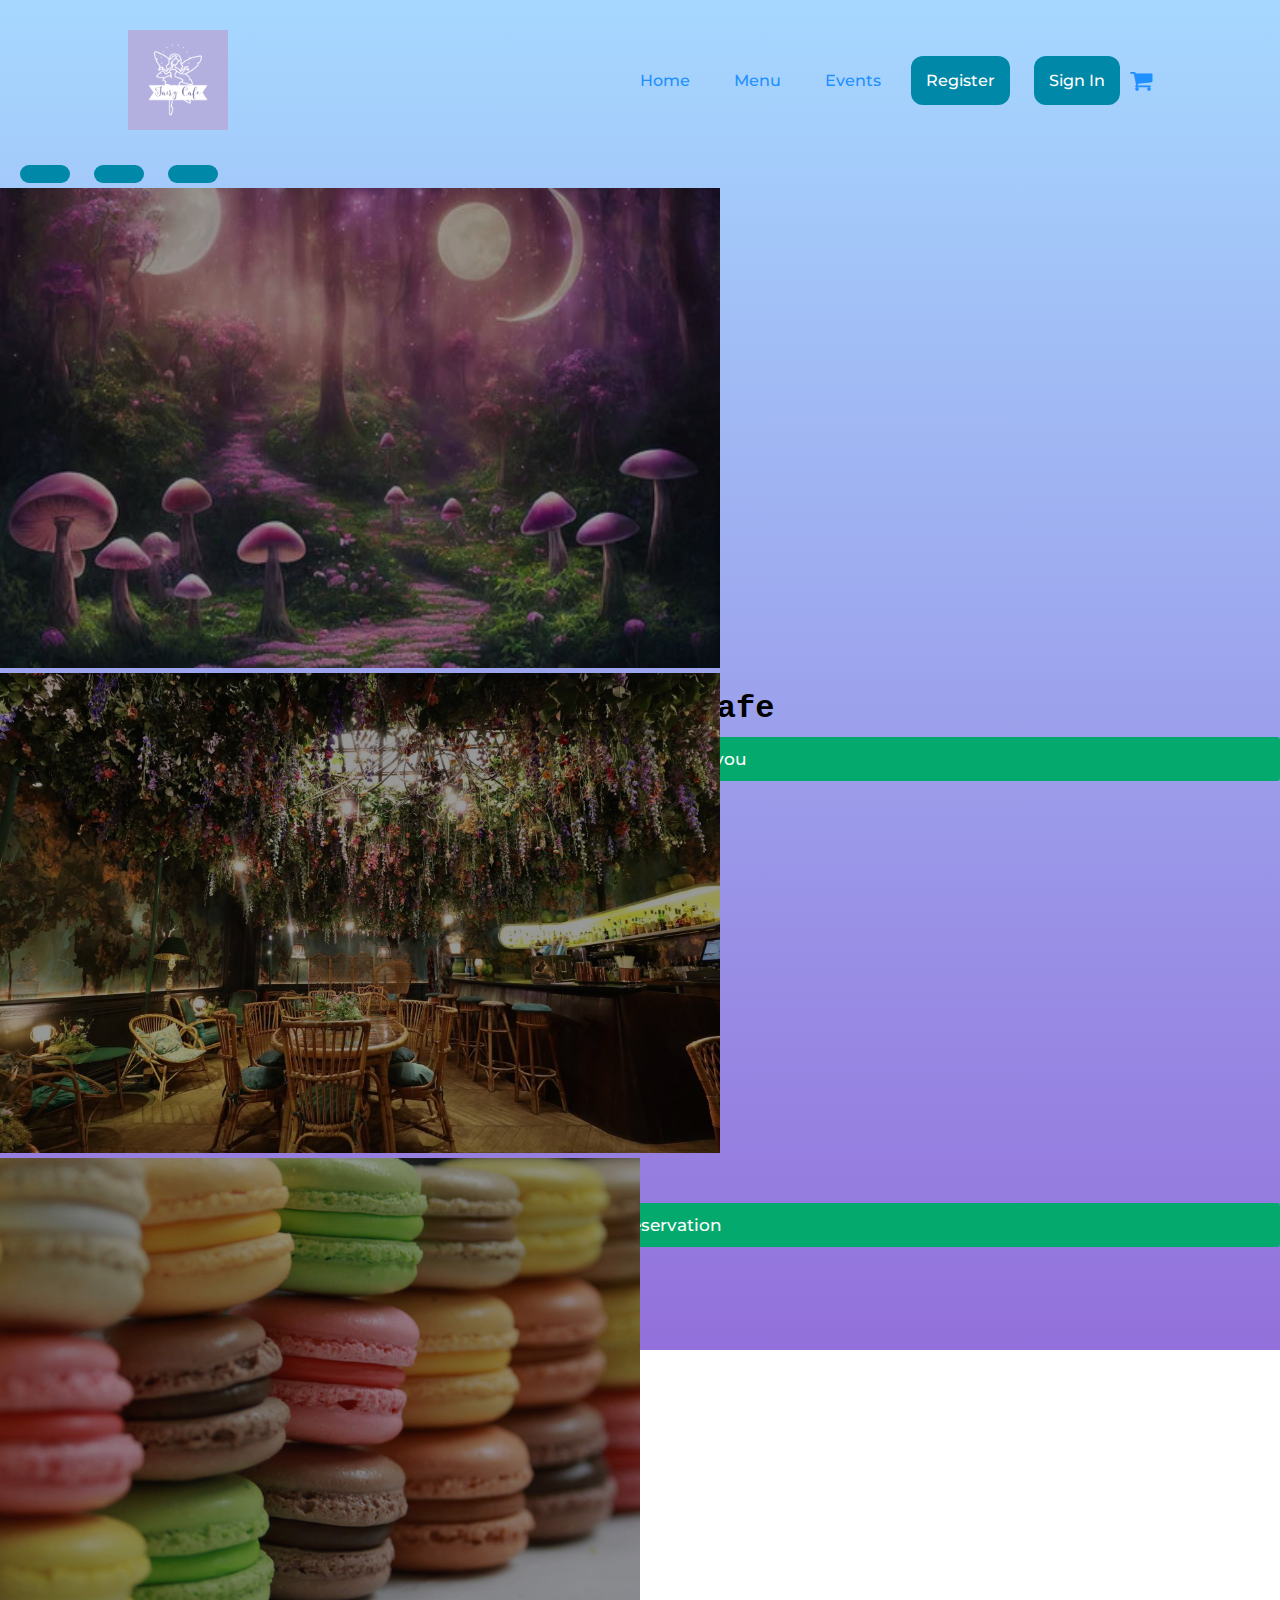
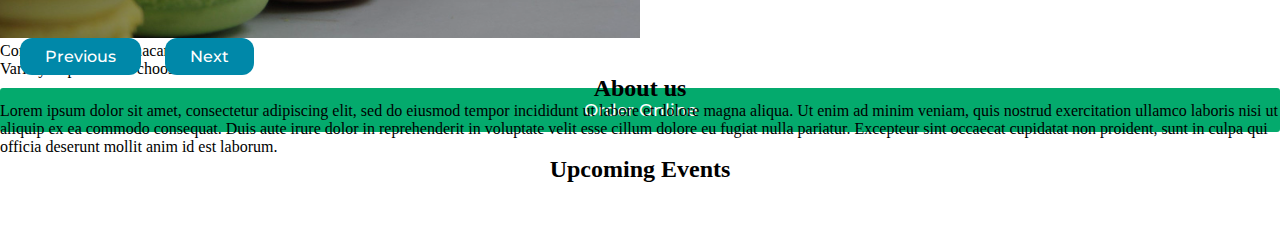
<file: index.html>
<!DOCTYPE html>
<html lang="en">
  <head>
    <meta charset="UTF-8" />
    <meta http-equiv="X-UA-Compatible" contents="IE=edge" />
    <meta name="viewport" contents="width=device-width, initial-scale=1.0" />
    <link rel="stylesheet" href="" />
    <link rel="stylesheet" href="css/stylesheet.css" />
    <link
      href="https://cdn.jsdelivr.net/npm/bootstrap@5.2.1/dist/css/bootstrap.min.css"
      rel="stylesheet"
      integrity="sha384-iYQeCzEYFbKjA/T2uDLTpkwGzCiq6soy8tYaI1GyVh/UjpbCx/TYkiZhlZB6+fzT"
      crossorigin="anonymous"
    />
    <link rel="stylesheet" href="https://cdnjs.cloudflare.com/ajax/libs/font-awesome/4.7.0/css/font-awesome.min.css">
    <script
      defer
      src="https://cdn.jsdelivr.net/npm/bootstrap@5.2.1/dist/js/bootstrap.bundle.min.js"
      integrity="sha384-u1OknCvxWvY5kfmNBILK2hRnQC3Pr17a+RTT6rIHI7NnikvbZlHgTPOOmMi466C8"
      crossorigin="anonymous"
    ></script>
    <title>Fairy Cafe</title>
  </head>
  <body>
    <body style="overflow: unset touch-action auto">
    <section class="scene-1">
      <div class="backdrop"></div>
      <header>
        <!--<div class="navbar">-->
        <img class="logo" src="./images/Fairy Cafe-1.jpg" alt="logo" />
        <nav>
          <ul class="nav_list">
            <li><a href="index.html">Home</a></li>
            <li><a href="products.html">Menu</a></li>
            <li><a href="#services">Events</a></li>
          </ul>
        </nav>
        <nav>
          <a class="cta" href="user-registration.html"
            ><button>Register</button></a
          >

          <a class="cta" href="user-login.html"><button>Sign In</button></a>
        </nav>
        <nav>
          <a href="checkout.html" class="fa fa-shopping-cart" style="font-size:24px"></a>



        </nav>
        <!--</div>-->
      </header>

      <div id="hero-carousel" class="carousel slide" data-bs-ride="carousel">
        <div class="carousel-indicators">
          <button
            type="button"
            data-bs-target="#hero-carousel"
            data-bs-slide-to="0"
            class="active"
            aria-current="true"
            aria-label="Slide 1"
          ></button>
          <button
            type="button"
            data-bs-target="#hero-carousel"
            data-bs-slide-to="1"
            aria-label="Slide 2"
          ></button>
          <button
            type="button"
            data-bs-target="#hero-carousel"
            data-bs-slide-to="2"
            aria-label="Slide 3"
          ></button>
        </div>

        <div class="carousel-inner">
          <div class="carousel-item active c-item">
            <img
              src="./images/fairy-tale-bg.webp"
              class="d-block w-100 c-img"
              alt="Slide 1"
            />
            <div class="carousel-caption top-0 mt-4">
              <p class="mt-5 fs-3 text-uppercase">Discover the Magical World</p>
              <h1 class="display-1 fw-bolder text-capitalize">
                The Fairy Cafe
              </h1>
              <button class="btn btn-primary px-4 py-2 fs-5 mt-5">
                Find a location near you
              </button>
            </div>
          </div>
          <div class="carousel-item c-item">
            <img
              src="./images/setting.jpeg"
              class="d-block w-100 c-img"
              alt="Slide 2"
            />
            <div class="carousel-caption top-0 mt-4">
              <p class="text-uppercase fs-3 mt-5">
                Walk ins and reservations welcome
              </p>
              <p class="display-1 fw-bolder text-capitalize">
                Reservations available
              </p>
              <button
                class="btn btn-primary px-4 py-2 fs-5 mt-5"
                data-bs-toggle="modal"
                data-bs-target="#booking-modal"
              >
                Make a reservation
              </button>
            </div>
          </div>
          <div class="carousel-item c-item">
            <img
              src="./images/pastry.jpeg"
              class="d-block w-100 c-img"
              alt="Slide 3"
            />
            <div class="carousel-caption top-0 mt-4">
              <p class="text-uppercase fs-3 mt-5">
                Come try our sweet macarons
              </p>
              <p class="display-1 fw-bolder text-capitalize">
                Variety of pastries to choose from
              </p>
              <button
                class="btn btn-primary px-4 py-2 fs-5 mt-5"
                data-bs-toggle="modal"
                data-bs-target="#booking-modal"
              >
                Order Online
              </button>
            </div>
          </div>
        </div>
        <button
          class="carousel-control-prev"
          type="button"
          data-bs-target="#hero-carousel"
          data-bs-slide="prev"
        >
          <span class="carousel-control-prev-icon" aria-hidden="true"></span>
          <span class="visually-hidden">Previous</span>
        </button>
        <button
          class="carousel-control-next"
          type="button"
          data-bs-target="#hero-carousel"
          data-bs-slide="next"
        >
          <span class="carousel-control-next-icon" aria-hidden="true"></span>
          <span class="visually-hidden">Next</span>
        </button>
      </div>
      <!--
      <div class="small-container">
        <h2>Top Selling Items</h2>
        <div class="row">
          <div class="col-4">
            <img src="./images/cafe-latte.jpeg" alt="Cafe Late">
            <h4>Cafe Latte</h4>
            <p>Price: $3.99</p>
            <button class="cart" type="button">Add to Cart</button>
          </div>
          <div class="col-4">
            <img src="./images/matcha.jpeg" alt="Cafe Late">
            <h4>Matcha Soft Served Ice-Cream</h4>
            <p>Price: $4.99</p>
            <button class="cart" type="button">Add to Cart</button>
          </div>
          <div class="col-4">
            <img src="./images/macarons.jpeg" alt="Cafe Late">
            <h4>Macarons</h4>
            <p>Price: $1.99 each</p>
            <button class="cart" type="button">Add to Cart</button>
          </div>
          <div class="col-4">
            <img src="./images/frappe1.jpeg" alt="Cafe Late">
            <h4>Frappe</h4>
            <p>Price: $4.99</p>
            <button class="cart" type="button">Add to Cart</button>
          </div>
          <div class="col-4">
            <img src="./images/chocolate-croissants.jpeg" alt="Cafe Late">
            <h4>Chocolate Croissant</h4>
            <p>Price: $3.50</p>
            <button class="cart" type="button">Add to Cart</button>
          </div>
          <div class="col-4">
            <img src="./images/bagel.jpeg" alt="Cafe Late">
            <h4>Bagel</h4>
            <p>Price: $2.99</p>
            <button class="cart" type="button">Add to Cart</button>
          </div>
          -->
        </div>

        <div class="aboutus">
          <h2>About us</h2>
          <p>Lorem ipsum dolor sit amet, consectetur adipiscing elit, sed do eiusmod tempor incididunt ut labore et dolore magna aliqua. Ut enim ad minim veniam, quis nostrud exercitation ullamco laboris nisi ut aliquip ex ea commodo consequat. Duis aute irure dolor in reprehenderit in voluptate velit esse cillum dolore eu fugiat nulla pariatur. Excepteur sint occaecat cupidatat non proident, sunt in culpa qui officia deserunt mollit anim id est laborum.</p>
        </div>
      <div class="events">
          <h2>Upcoming Events</h2>
          <ul>
            <li>April 21st: Book Club Friday</li>
            <li>April 22nd: Buy one Get one Free on select frozen desserts</li>
            <li>May 1st: $1.99 for any soft served desserts</li>
      



          </ul>
      </div>




      </div>
    </section>
  </body>
  </body>
</html>
</file>
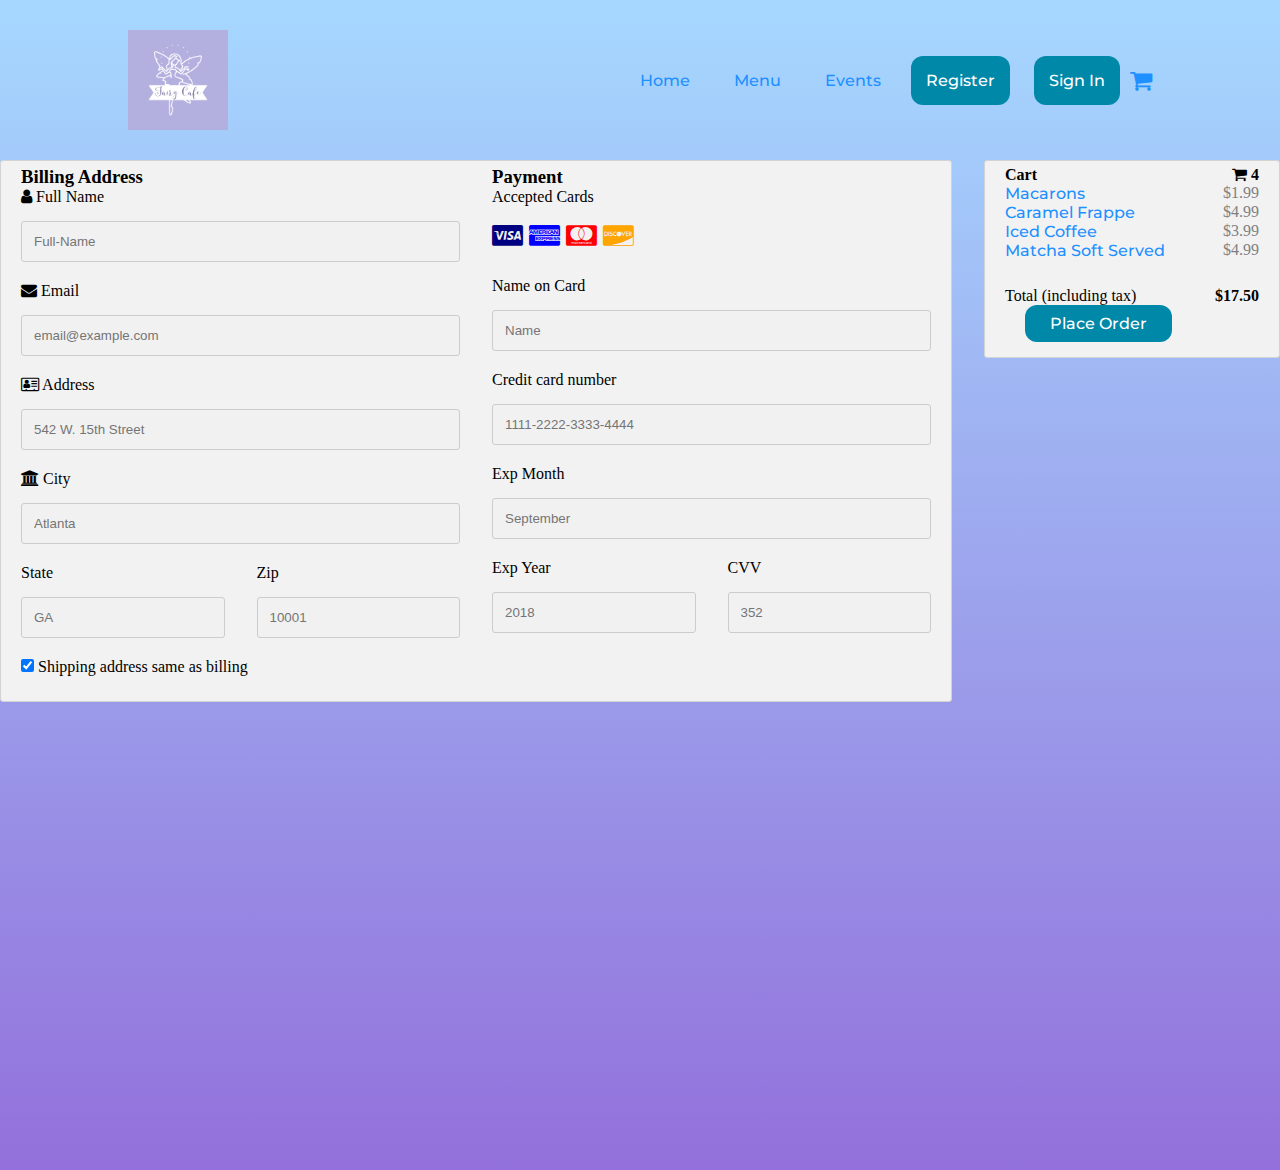
<file: checkout.html>
<!DOCTYPE html>
<html lang="en">
  <head>
    <meta charset="UTF-8">
    <meta http-equiv="X-UA-Compatible" contents="IE=edge">
    <meta name="viewport" contents="width=device-width, initial-scale=1.0">
    <link rel="stylesheet" href=""/>
    <link rel="stylesheet" href="css/stylesheet.css" />
    <link href="https://cdn.jsdelivr.net/npm/bootstrap@5.2.1/dist/css/bootstrap.min.css" rel="stylesheet" integrity="sha384-iYQeCzEYFbKjA/T2uDLTpkwGzCiq6soy8tYaI1GyVh/UjpbCx/TYkiZhlZB6+fzT" crossorigin="anonymous">
    <link rel="stylesheet" href="https://cdnjs.cloudflare.com/ajax/libs/font-awesome/4.7.0/css/font-awesome.min.css">
  <script defer src="https://cdn.jsdelivr.net/npm/bootstrap@5.2.1/dist/js/bootstrap.bundle.min.js" integrity="sha384-u1OknCvxWvY5kfmNBILK2hRnQC3Pr17a+RTT6rIHI7NnikvbZlHgTPOOmMi466C8" crossorigin="anonymous"></script>
    <title>Fairy Cafe</title>
  </head>
  <body>
    <section class="scene2">
        <header>
            <!--<div class="navbar">-->
            <img class="logo" src="./images/Fairy Cafe-1.jpg" alt="logo" />
            <nav>
              <ul class="nav_list">
                <li><a href="index.html">Home</a></li>
                <li><a href="products.html">Menu</a></li>
                <li><a href="#services">Events</a></li>
              </ul>
            </nav>
            <nav>
              <a class="cta" href="user-registration.html"
                ><button>Register</button></a
              >
    
              <a class="cta" href="#"><button>Sign In</button></a>
            </nav>
            <nav>
              <a href="checkout.html" class="fa fa-shopping-cart" style="font-size:24px"></a>
            </nav>
            <!--</div>-->
          </header>
    <div class="row">
        <div class="col-75">
          <div class="container">
            <form action="/action_page.php">
      
              <div class="row">
                <div class="col-50">
                  <h3>Billing Address</h3>
                  <label for="fname"><i class="fa fa-user"></i> Full Name</label>
                  <input type="text" id="fname" name="firstname" placeholder="Full-Name">
                  <label for="email"><i class="fa fa-envelope"></i> Email</label>
                  <input type="text" id="email" name="email" placeholder="email@example.com">
                  <label for="adr"><i class="fa fa-address-card-o"></i> Address</label>
                  <input type="text" id="adr" name="address" placeholder="542 W. 15th Street">
                  <label for="city"><i class="fa fa-institution"></i> City</label>
                  <input type="text" id="city" name="city" placeholder="Atlanta">
      
                  <div class="row">
                    <div class="col-50">
                      <label for="state">State</label>
                      <input type="text" id="state" name="state" placeholder="GA">
                    </div>
                    <div class="col-50">
                      <label for="zip">Zip</label>
                      <input type="text" id="zip" name="zip" placeholder="10001">
                    </div>
                  </div>
                </div>
      
                <div class="col-50">
                  <h3>Payment</h3>
                  <label for="fname">Accepted Cards</label>
                  <div class="icon-container">
                    <i class="fa fa-cc-visa" style="color:navy;"></i>
                    <i class="fa fa-cc-amex" style="color:blue;"></i>
                    <i class="fa fa-cc-mastercard" style="color:red;"></i>
                    <i class="fa fa-cc-discover" style="color:orange;"></i>
                  </div>
                  <label for="cname">Name on Card</label>
                  <input type="text" id="cname" name="cardname" placeholder="Name">
                  <label for="ccnum">Credit card number</label>
                  <input type="text" id="ccnum" name="cardnumber" placeholder="1111-2222-3333-4444">
                  <label for="expmonth">Exp Month</label>
                  <input type="text" id="expmonth" name="expmonth" placeholder="September">
      
                  <div class="row">
                    <div class="col-50">
                      <label for="expyear">Exp Year</label>
                      <input type="text" id="expyear" name="expyear" placeholder="2018">
                    </div>
                    <div class="col-50">
                      <label for="cvv">CVV</label>
                      <input type="text" id="cvv" name="cvv" placeholder="352">
                    </div>
                  </div>
                </div>
      
              </div>
              <label>
                <input type="checkbox" checked="checked" name="sameadr"> Shipping address same as billing
              </label>
              <!--<input type="submit" value="Continue to checkout" class="btn">-->
            </form>
          </div>
        </div>
      
        <div class="col-25">
          <div class="container">
            <h4>Cart
              <span class="price" style="color:black">
                <i class="fa fa-shopping-cart"></i>
                <b>4</b>
              </span>
            </h4>
            <p><a href="#">Macarons</a> <span class="price">$1.99</span></p>
            <p><a href="#">Caramel Frappe</a> <span class="price">$4.99</span></p>
            <p><a href="#">Iced Coffee</a> <span class="price">$3.99</span></p>
            <p><a href="#">Matcha Soft Served</a> <span class="price">$4.99</span></p>
            <hr>
            <p>Total (including tax) <span class="price" style="color:black"><b>$17.50</b></span></p>
            <button>Place Order</button>
          </div>
        </div>
      </div>

    </section>


  </body>
  </html>
</file>
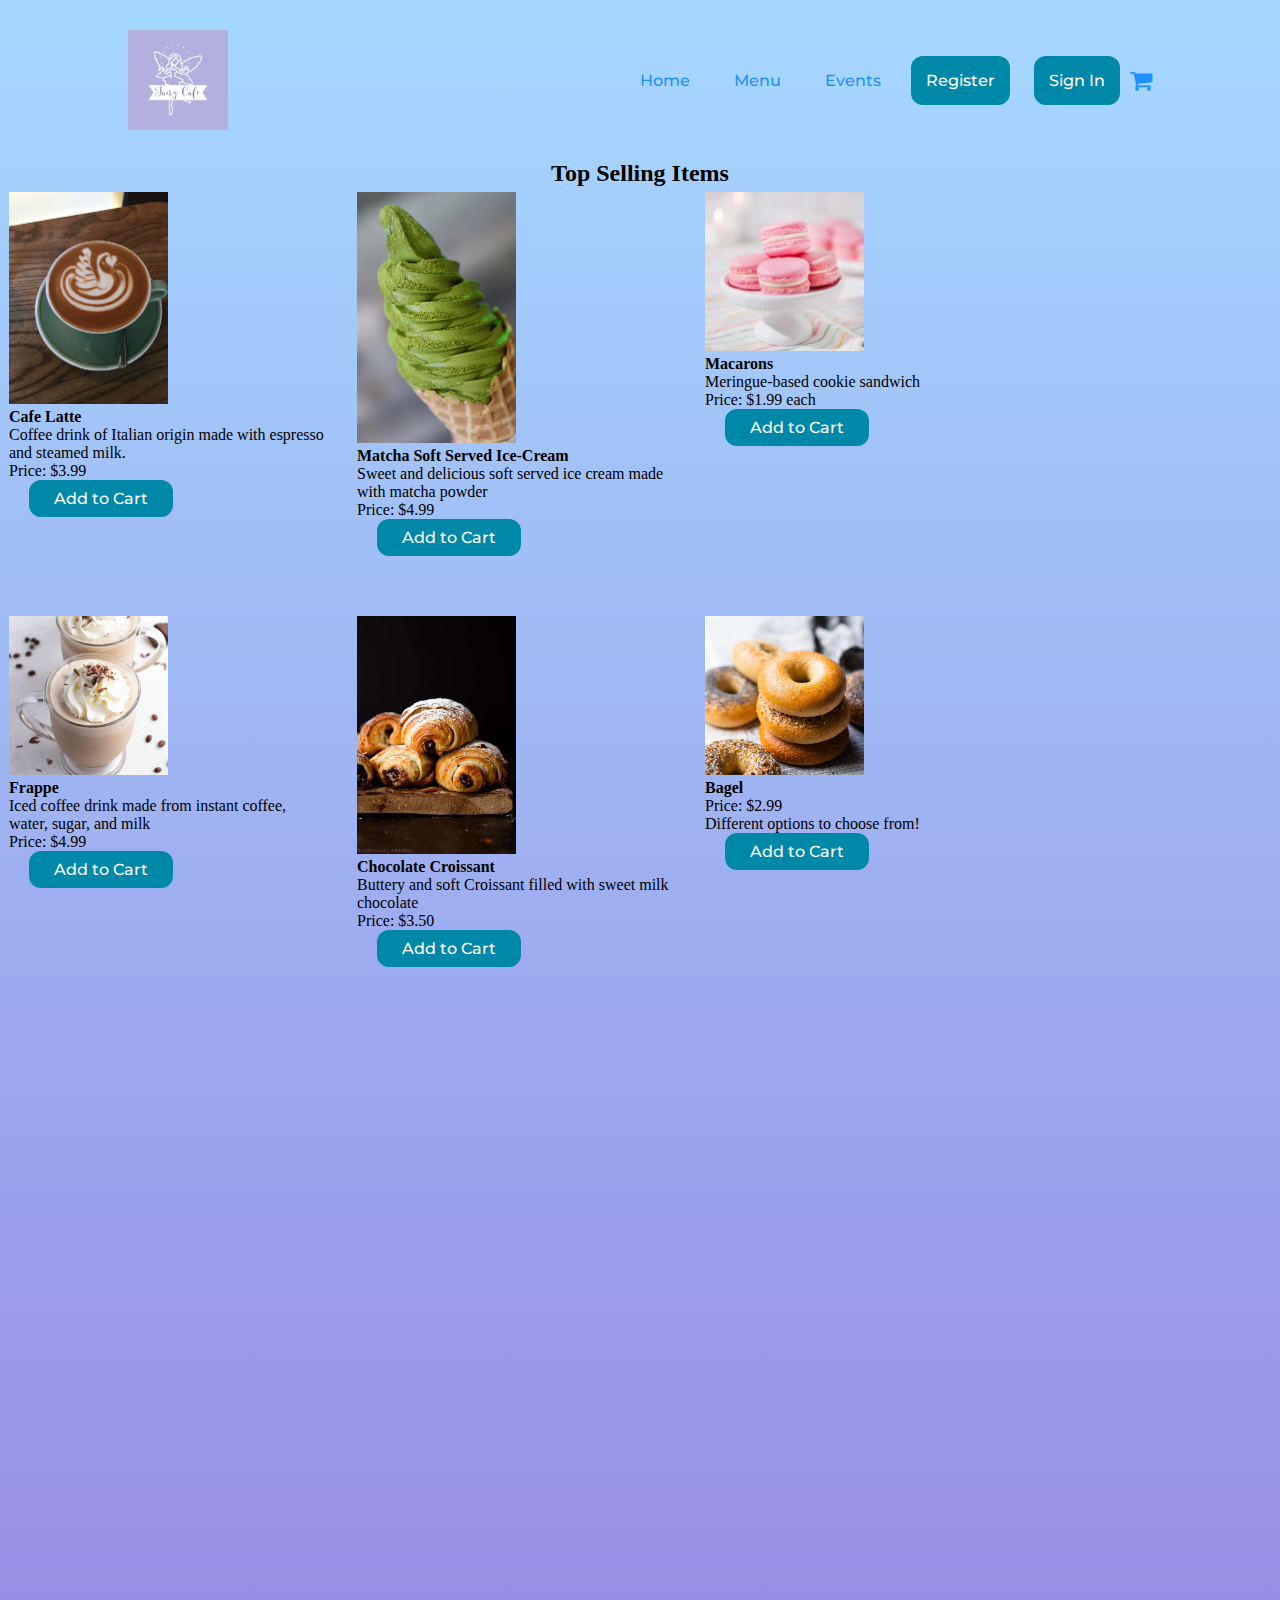
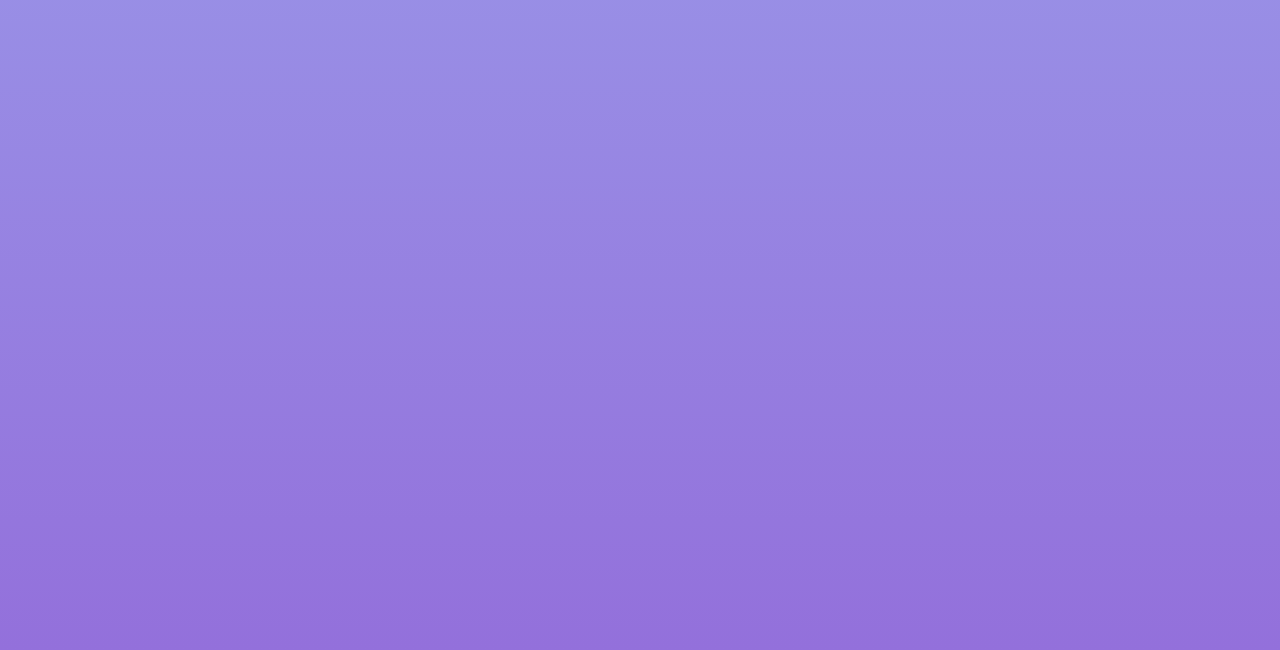
<file: products.html>
<!DOCTYPE html>
<html lang="en">
  <head>
    <meta charset="UTF-8">
    <meta http-equiv="X-UA-Compatible" contents="IE=edge">
    <meta name="viewport" contents="width=device-width, initial-scale=1.0">
    <link rel="stylesheet" href=""/>
    <link rel="stylesheet" href="css/stylesheet.css" />
    <link href="https://cdn.jsdelivr.net/npm/bootstrap@5.2.1/dist/css/bootstrap.min.css" rel="stylesheet" integrity="sha384-iYQeCzEYFbKjA/T2uDLTpkwGzCiq6soy8tYaI1GyVh/UjpbCx/TYkiZhlZB6+fzT" crossorigin="anonymous">
    <link rel="stylesheet" href="https://cdnjs.cloudflare.com/ajax/libs/font-awesome/4.7.0/css/font-awesome.min.css">
  <script defer src="https://cdn.jsdelivr.net/npm/bootstrap@5.2.1/dist/js/bootstrap.bundle.min.js" integrity="sha384-u1OknCvxWvY5kfmNBILK2hRnQC3Pr17a+RTT6rIHI7NnikvbZlHgTPOOmMi466C8" crossorigin="anonymous"></script>
    <title>Fairy Cafe</title>
  </head>
<body>
    
    <body style="overflow: unset touch-action auto;">
    <section class="scene-3">
        <header>
            <!--<div class="navbar">-->
            <img class="logo" src="./images/Fairy Cafe-1.jpg" alt="logo" />
            <nav>
              <ul class="nav_list">
                <li><a href="index.html">Home</a></li>
                <li><a href="products.html">Menu</a></li>
                <li><a href="#services">Events</a></li>
              </ul>
            </nav>
            <nav>
              <a class="cta" href="user-registration.html"
                ><button>Register</button></a
              >
    
              <a class="cta" href="#"><button>Sign In</button></a>
            </nav>
            <nav>
              <a href="checkout.html" class="fa fa-shopping-cart" style="font-size:24px"></a>
            </nav>
          </div>
        </header>
            <!--</div>
          </header>
          <nav class="navbar2"> 
            <ul class="nav-list2">
              
                <li><a href="#drinks">Drinks</a></li>
                <li><a href="#pastries">Pastries</a></li>
                <li><a href="#frozen">Frozen Desserts</a></li>
            </ul> -->
            <div class="small-container">
              <h2>Top Selling Items</h2>
              <div class="row">
                <div class="col-4">
                  <img src="./images/cafe-latte.jpeg" alt="Cafe Late">
                  <h4>Cafe Latte</h4>
                  <p>Coffee drink of Italian origin made with espresso and steamed milk.</p>
                  <p>Price: $3.99</p>
                  <button class="cart" type="button">Add to Cart</button>
                </div>
                <div class="col-4">
                  <img src="./images/matcha.jpeg" alt="matcha">
                  <h4>Matcha Soft Served Ice-Cream</h4>
                  <p>Sweet and delicious soft served ice cream made with matcha powder</p>
                  <p>Price: $4.99</p>
                  <button class="cart" type="button">Add to Cart</button>
                </div>
                <div class="col-4">
                  <img src="./images/macarons.jpeg" alt="macarons">
                  <h4>Macarons</h4>
                  <p>Meringue-based cookie sandwich </p>
                  <p>Price: $1.99 each</p>
                  <button class="cart" type="button">Add to Cart</button>
                </div>
                <div class="col-4">
                  <img src="./images/frappe1.jpeg" alt="frappe">
                  <h4>Frappe</h4>
                  <p>Iced coffee drink made from instant coffee, water, sugar, and milk</p>
                  <p>Price: $4.99</p>
                  <button class="cart" type="button">Add to Cart</button>
                </div>
                <div class="col-4">
                  <img src="./images/chocolate-croissants.jpeg" alt="chocolate-croissants">
                  <h4>Chocolate Croissant</h4>
                  <p>Buttery and soft Croissant filled with sweet milk chocolate</p>
                  <p>Price: $3.50</p>
                  <button class="cart" type="button">Add to Cart</button>
                </div>
                <div class="col-4">
                  <img src="./images/bagel.jpeg" alt="Bagel">
                  <h4>Bagel</h4>
                  <p>Price: $2.99</p>
                  <p>Different options to choose from!</p>
                  <button class="cart" type="button">Add to Cart</button>
                </div>
              </div>





        
    

    </section>




    </div>


    
    </section>




    
</body>
</body>




</html>
</file>
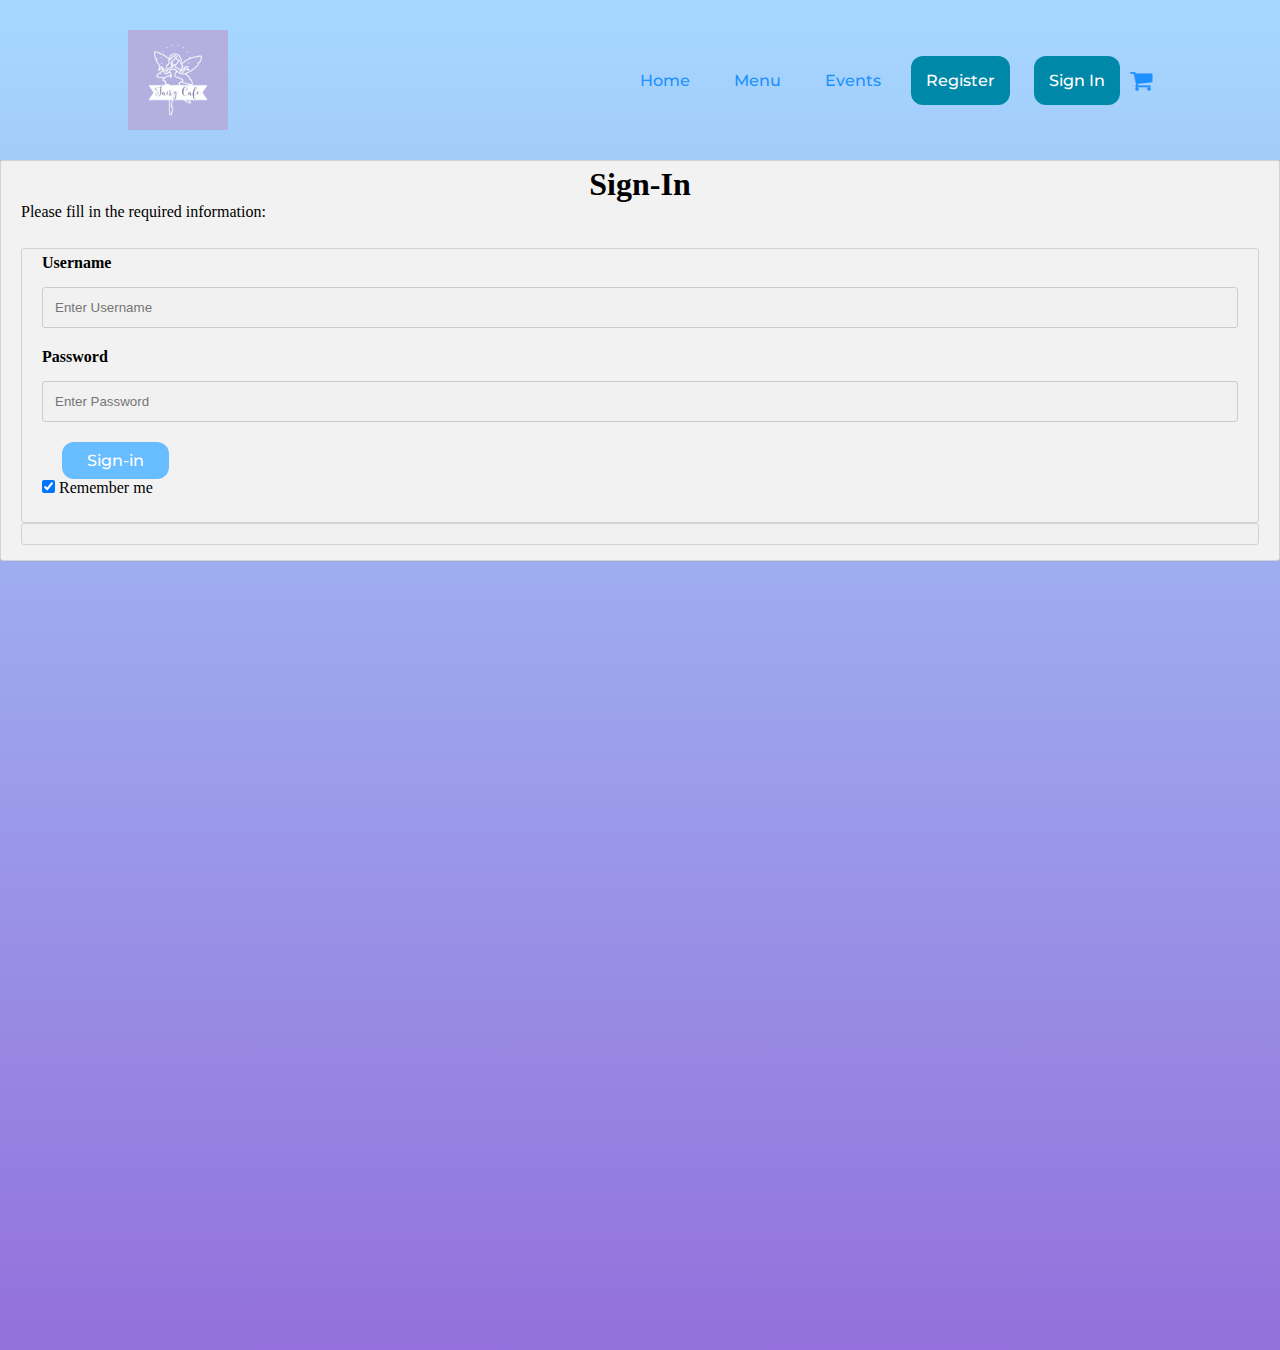
<file: user-login.html>
<!DOCTYPE html>
<html lang="en">
  <head>
    <meta charset="UTF-8">
    <meta http-equiv="X-UA-Compatible" contents="IE=edge">
    <meta name="viewport" contents="width=device-width, initial-scale=1.0">
    <link rel="stylesheet" href=""/>
    <link rel="stylesheet" href="css/stylesheet.css" />
    <link href="https://cdn.jsdelivr.net/npm/bootstrap@5.2.1/dist/css/bootstrap.min.css" rel="stylesheet" integrity="sha384-iYQeCzEYFbKjA/T2uDLTpkwGzCiq6soy8tYaI1GyVh/UjpbCx/TYkiZhlZB6+fzT" crossorigin="anonymous">
    <link rel="stylesheet" href="https://cdnjs.cloudflare.com/ajax/libs/font-awesome/4.7.0/css/font-awesome.min.css">
  <script defer src="https://cdn.jsdelivr.net/npm/bootstrap@5.2.1/dist/js/bootstrap.bundle.min.js" integrity="sha384-u1OknCvxWvY5kfmNBILK2hRnQC3Pr17a+RTT6rIHI7NnikvbZlHgTPOOmMi466C8" crossorigin="anonymous"></script>
    <title>Fairy Cafe</title>
  </head>
<body>
    <section class="scene">
        <div class="backdrop"></div>
        <header>
            <!--<div class="navbar">-->
            <img class="logo" src="./images/Fairy Cafe-1.jpg" alt="logo" />
            <nav>
              <ul class="nav_list">
                <li><a href="index.html">Home</a></li>
                <li><a href="products.html">Menu</a></li>
                <li><a href="#services">Events</a></li>
              </ul>
            </nav>
            <nav>
              <a class="cta" href="user-registration.html"
                ><button>Register</button></a
              >
    
              <a class="cta" href="user-login.html"><button>Sign In</button></a>
            </nav>
            <nav>
              <a href="checkout.html" class="fa fa-shopping-cart" style="font-size:24px"></a>
            </nav>
          </header>
          <form action="action_page.php">
            <div class="container">
              <h1 class="sign-in">Sign-In</h1>
              <p>Please fill in the required information: </p>
              <hr />
            <div class="container">
              <label for="user"><b>Username</b></label>
              <input
                type="text"
                placeholder="Enter Username"
                name="user"
                id="user"
                required
              />
  
              <label for="psw"><b>Password</b></label>
              <input
                type="text"
                placeholder="Enter Password"
                name="psw"
                id="psw"
                required
              />
            </hr>
            <button type="submit" class="signinbtn">Sign-in</button>
            <label>
              <input type="checkbox" checked="checked" name="remember"> Remember me
            </label>
          </div>
        
          <div class="container" style="background-color:#f1f1f1">
          </div>
    
              <form>
    </section>
</body>
</html>
</file>
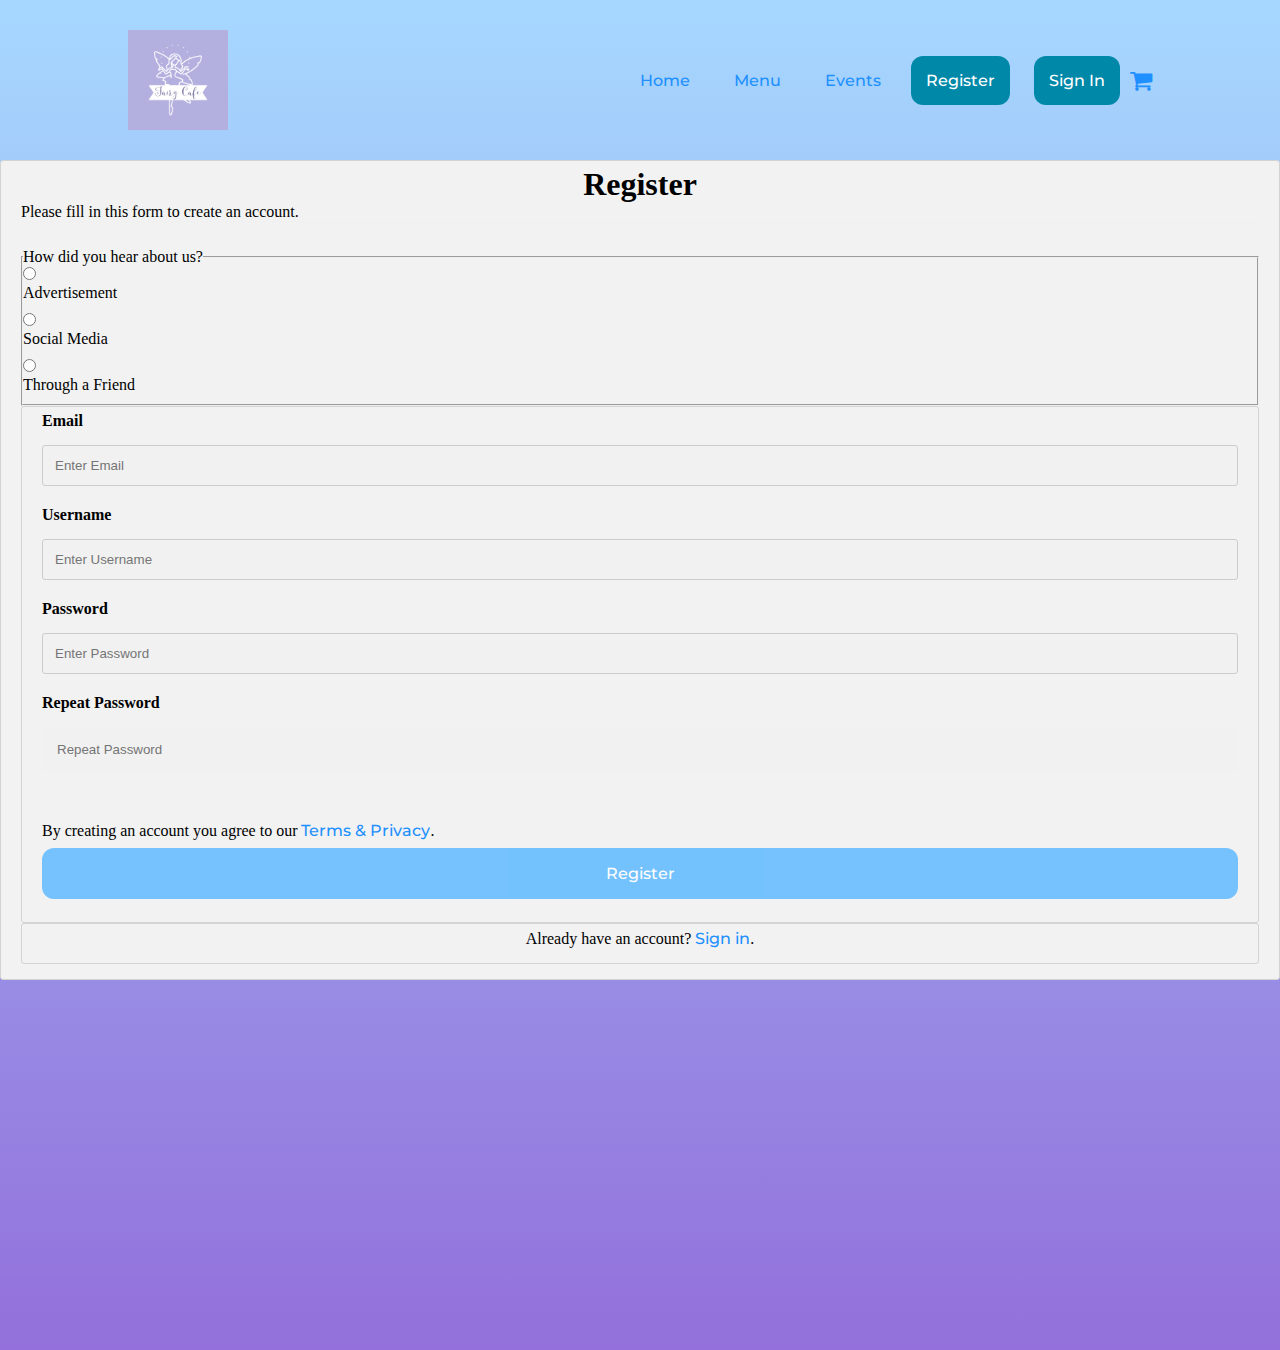
<file: user-registration.html>
<!DOCTYPE html>
<html lang="en">
  <head>
    <meta charset="UTF-8" />
    <meta http-equiv="X-UA-Compatible" contents="IE=edge" />
    <meta name="viewport" contents="width=device-width, initial-scale=1.0" />
    <link rel="stylesheet" href="" />
    <link rel="stylesheet" href="css/stylesheet.css" />
    <link
      href="https://cdn.jsdelivr.net/npm/bootstrap@5.2.1/dist/css/bootstrap.min.css"
      rel="stylesheet"
      integrity="sha384-iYQeCzEYFbKjA/T2uDLTpkwGzCiq6soy8tYaI1GyVh/UjpbCx/TYkiZhlZB6+fzT"
      crossorigin="anonymous"
    />
    <link rel="stylesheet" href="https://cdnjs.cloudflare.com/ajax/libs/font-awesome/4.7.0/css/font-awesome.min.css">
    <script
      defer
      src="https://cdn.jsdelivr.net/npm/bootstrap@5.2.1/dist/js/bootstrap.bundle.min.js"
      integrity="sha384-u1OknCvxWvY5kfmNBILK2hRnQC3Pr17a+RTT6rIHI7NnikvbZlHgTPOOmMi466C8"
      crossorigin="anonymous"
    ></script>
    <title>Fairy Cafe</title>
  </head>
  <body>
    <section class="scene">
      <div class="backdrop"></div>
      <header>
        <!--<div class="navbar">-->
        <img class="logo" src="./images/Fairy Cafe-1.jpg" alt="logo" />
        <nav>
          <ul class="nav_list">
            <li><a href="index.html">Home</a></li>
            <li><a href="products.html">Menu</a></li>
            <li><a href="#services">Events</a></li>
          </ul>
        </nav>
        <nav>
          <a class="cta" href="user-registration.html"
            ><button>Register</button></a
          >

          <a class="cta" href="user-login.html"><button>Sign In</button></a>
        </nav>
        <nav>
          <a href="checkout.html" class="fa fa-shopping-cart" style="font-size:24px"></a>
        </nav>
        <!--</div>-->
      </header>
      <form action="action_page.php">
        <div class="container">
          <h1 class="registration">Register</h1>
          <p>Please fill in this form to create an account.</p>
          <hr />
          <form>
            <fieldset>
              <legend>How did you hear about us?</legend>
              <div>
                <input type="radio" id="choice1" name="ad" value="Ad" />
                <label for="contactChoice1">Advertisement</label>

                <input
                  type="radio"
                  id="choice2"
                  name="contact"
                  value="Socials"
                />
                <label for="contactChoice2">Social Media</label>

                <input
                  type="radio"
                  id="choice3"
                  name="contact"
                  value="Friend"
                />
                <label for="contactChoice3">Through a Friend</label>
              </div>
            </fieldset>
          </form>
          <div class="container">
            <label for="email"><b>Email</b></label>
            <input
              type="text"
              placeholder="Enter Email"
              name="email"
              id="email"
              required
            />

            <label for="user"><b>Username</b></label>
            <input
              type="text"
              placeholder="Enter Username"
              name="user"
              id="user"
              required
            />
            <label for="psw"><b>Password</b></label>
              <input
                type="text"
                placeholder="Enter Password"
                name="psw"
                id="psw"
                required
              />

            <!--<label for="psw"><b>Password</b></label>
            <input
              type="password"
              placeholder="Enter Password"
              name="psw"
              id="psw"
              required
            />-->

            <label for="psw-repeat"><b>Repeat Password</b></label>
            <input
              type="password"
              placeholder="Repeat Password"
              name="psw-repeat"
              id="psw-repeat"
              required
            />
            <hr />

            <p>
              By creating an account you agree to our
              <a href="#">Terms & Privacy</a>.
            </p>
            <button type="submit" class="registerbtn">Register</button>
          </div>

          <div class="container signin">
            <p>
              Already have an account? <a href="user-login.html">Sign in</a>.
            </p>
          </div>
        </div>
      </form>
    </section>
  </body>
</html>
</file>
<file: css/stylesheet.css>
@import url('https://fonts.googleapis.com/css2?family=Montserrat:wght@500&display=swap');


html {
  scroll-behavior: smooth;
}
.background {
    width: 800px;
    height: 800px;
    object-fit: fill;
   
}


h1 {
    font-family: 'Courier New', Courier, monospace;
    text-align: center;
}

* {
    margin: 0;
    padding: 0;
    box-sizing: border-box;
}


  
  .slogan {
    font-family: 'Courier New', Courier, monospace;
    align-content: center;
    padding: 5px;
    margin-left: 500px;
  }
  .scene 
  {
    position: relative;
    height: 150vh;
    background: linear-gradient(#a6d8ff,#9370db);
  }
  .c-item {
    height: 480px;
    margin-top: 5px;
  }
  
  .c-img {
    height: 100%;
    object-fit: cover;
    filter: brightness(0.6);
  }
  
  li, a, button {
    font-family: "Montserrat", sans-serif;
    font-weight: 500;
    font-size: 16px;
    color: white;
    text-decoration: none;
  }
  header {
    display:flex;
    justify-content: space-between;
    align-items: center;
    padding: 30px 10%;
    
  }

  .logo {
    height: 100px;
    cursor:pointer;
    margin-right: auto;
  }
  .nav_list {
    list-style: none;
  }
  .nav_list li {
      display: inline-block;
      padding: 0px 20px;
  }
  .nav_list li a {
    transition: all 0.3s ease 0s;
    text-decoration: none;
  }

  .nav_list li a:hover {
    color: #0088a9;
  }
  button {
    margin-left: 20px;
    padding: 9px 25px;
    background-color: rgba(0,136,169,1);
    border: none;
    border-radius: 12px;
    cursor: pointer;
    transition: all 0.3s ease 0s;
    
  }
  .cta button:hover {
    background-color: rgba(0,136,169,0.8);
  }
  .cta button {
    justify-content: space-between;
    padding: 15px;
    margin: 10px;


  }
  .registration {
    font-family: "Montserrat", sans-serif;
  }
  * {box-sizing: border-box}

/* Add padding to containers */
.container {
  padding: 16px;
}

/* Full-width input fields */
input[type=text], input[type=password] {
  width: 100%;
  padding: 15px;
  margin: 5px 0 22px 0;
  display: inline-block;
  border: none;
  background: #f1f1f1;
}

input[type=text]:focus, input[type=password]:focus {
  background-color: #ddd;
  outline: none;
}


hr {
  border: 1px solid #f1f1f1;
  margin-bottom: 25px;
}


.registerbtn {
  background-color: #04AA6D;
  color: white;
  padding: 16px 20px;
  margin: 8px 0;
  border: none;
  cursor: pointer;
  width: 100%;
  opacity: 0.9;
}

.registerbtn:hover {
  opacity:1;
}


a {
  color: dodgerblue;
}


.signin {
  background-color: #f1f1f1;
  text-align: center;
}

.row {
  display: -ms-flexbox; /* IE10 */
  display: flex;
  -ms-flex-wrap: wrap; /* IE10 */
  flex-wrap: wrap;
  margin: 0 -16px;
}

.col-25 {
  -ms-flex: 25%; /* IE10 */
  flex: 25%;
}

.col-50 {
  -ms-flex: 50%; /* IE10 */
  flex: 50%;
}

.col-75 {
  -ms-flex: 75%; /* IE10 */
  flex: 75%;
}

.col-25,
.col-50,
.col-75 {
  padding: 0 16px;
}

.container {
  background-color: #f2f2f2;
  padding: 5px 20px 15px 20px;
  border: 1px solid lightgrey;
  border-radius: 3px;
}

input[type=text] {
  width: 100%;
  margin-bottom: 20px;
  padding: 12px;
  border: 1px solid #ccc;
  border-radius: 3px;
}

label {
  margin-bottom: 10px;
  display: block;
}

.icon-container {
  margin-bottom: 20px;
  padding: 7px 0;
  font-size: 24px;
}

.btn {
  background-color: #04AA6D;
  color: white;
  padding: 12px;
  margin: 10px 0;
  border: none;
  width: 100%;
  border-radius: 3px;
  cursor: pointer;
  font-size: 17px;
}

.btn:hover {
  background-color: #45a049;
}

span.price {
  float: right;
  color: grey;
}

/* Responsive layout - when the screen is less than 800px wide, make the two columns stack on top of each other instead of next to each other (and change the direction - make the "cart" column go on top) */
@media (max-width: 800px) {
  .row {
    flex-direction: column-reverse;
  }
  .col-25 {
    margin-bottom: 20px;
  }
}
.scene2 
  {
    position: relative;
    height: 130vh;
    background: linear-gradient(#a6d8ff,#9370db);
  }
  
  
ul .nav-list2 {
  list-style-type: none;
  margin: 0;
  padding: 0;
  width:200px;
  background-color: #f1f1f1;

}
li a .nav-list2 {
  display:block;
  color:#000;
  padding: 8 px 16px;
  text-decoration: none;
}
li a:hover .nav-list2 {
  background-color: #555;
  color: white;

}
.col-4 {
  flex-basis: 25%;
  padding: 10px;
  min-width: 200px;
  margin-bottom: 50px;
  margin-left: 20px;
  flex-direction: row;
  justify-content: center;

}
.col-4 img {
  width: 50%;
  
}
.col-4 {
  float: left;
  width: 25%;
  padding: 5px;
}

/* Clear floats after image containers */
.row::after {
  content: "";
  clear: both;
  display: table;
}
.scene-1 {
  position: relative;
    height: 150vh;
    background: linear-gradient(#a6d8ff,#9370db);
}
h2 {
  text-align: center;
}
.scene-3 {
  position: relative;
    height: 250vh;
    background: linear-gradient(#a6d8ff,#9370db);
}
.aboutus {
  justify-content: center;
} 
.registerbtn {
  background-color: #67bdff;
}
.signinbtn {
  background-color: #67bdff;
}

.registration {
  font-family: Cambria, Cochin, Georgia, Times, 'Times New Roman', serif;
}
.sign-in {
  font-family: Cambria, Cochin, Georgia, Times, 'Times New Roman', serif;
}
</file>
